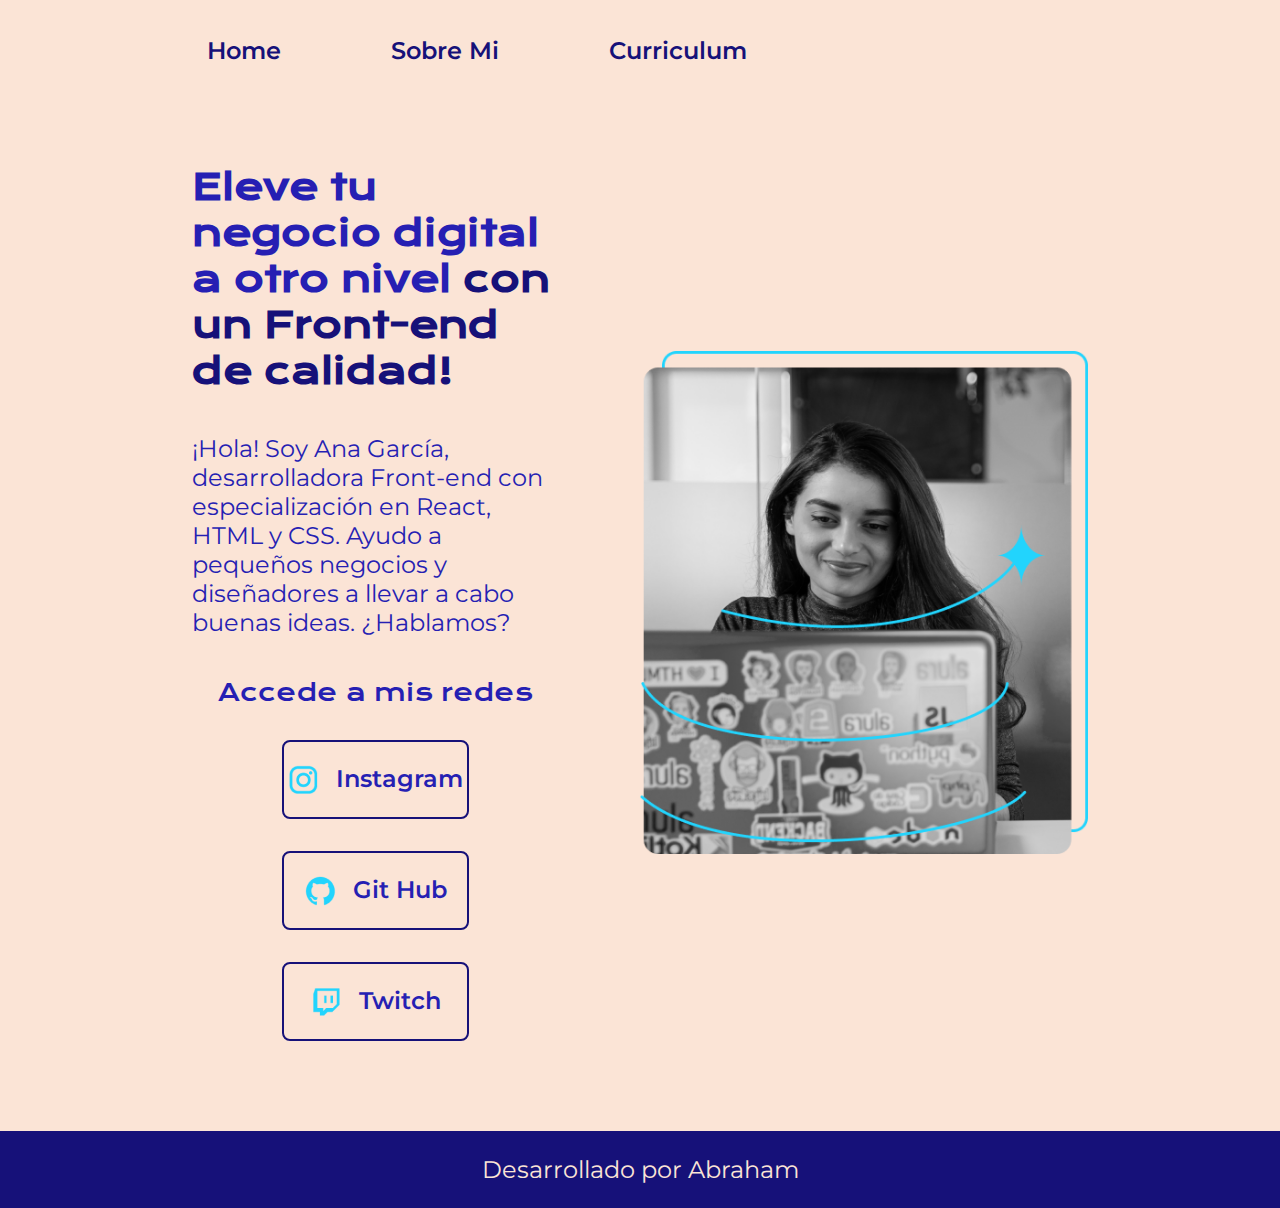
<file: index.html>
<!DOCTYPE html>
<html lang="es">
<head>
    <meta charset="UTF-8">
    <meta name="viewport" content="width=device-width, initial-scale=1.0">
    <title>Portafolio</title>
    <link rel="stylesheet" href="styles/style.css">
</head>
<body>
    <header class="header">
        <nav class="header__menu">
            <a href="index.html" class="header__menu__link">Home</a>
            <a href="about.html" class="header__menu__link">Sobre Mi</a>
            <a href="curriculum.html" class="header__menu__link">Curriculum</a>
        </nav>
    </header>
    <main class="presentacion">
        <section class="presentacion__contenido">    
            <h1 class="presentacion__contenido__titulo">
                Eleve tu negocio digital a otro nivel <strong class="titulo-destaque">con un Front-end de calidad!</strong>
            </h1>
            <p class="presentacion__contenido__texto">
                ¡Hola! Soy Ana García, desarrolladora Front-end con especialización en React, HTML y CSS. 
                Ayudo a pequeños negocios y diseñadores a llevar a cabo buenas ideas. ¿Hablamos?
            </p>
            <div class="presentacion__enlaces">
                <h2 class="presentacion__enlaces__subtitulos">Accede a mis redes</h2>
                <a href="https://www.instagram.com/" class="presentacion__enlaces__link">
                    <img src="assets/instagram.png" alt="">Instagram
                </a>
                <a href="https://www.github.com/" class="presentacion__enlaces__link">
                    <img src="assets/github.png" alt="">Git Hub
                </a>
                <a href="https://www.twitch.tv/" class="presentacion__enlaces__link">
                    <img src="assets/twitch.png" alt="">Twitch
                </a>
            </div>
        </section>
            <img src="assets/Imagem.png" alt="Imagen de Ana Garcia" class="presentacion__imagen">
    </main>
    <footer class="footer">
        <p>Desarrollado por Abraham</p>
    </footer>
</body>
</html>
</file>
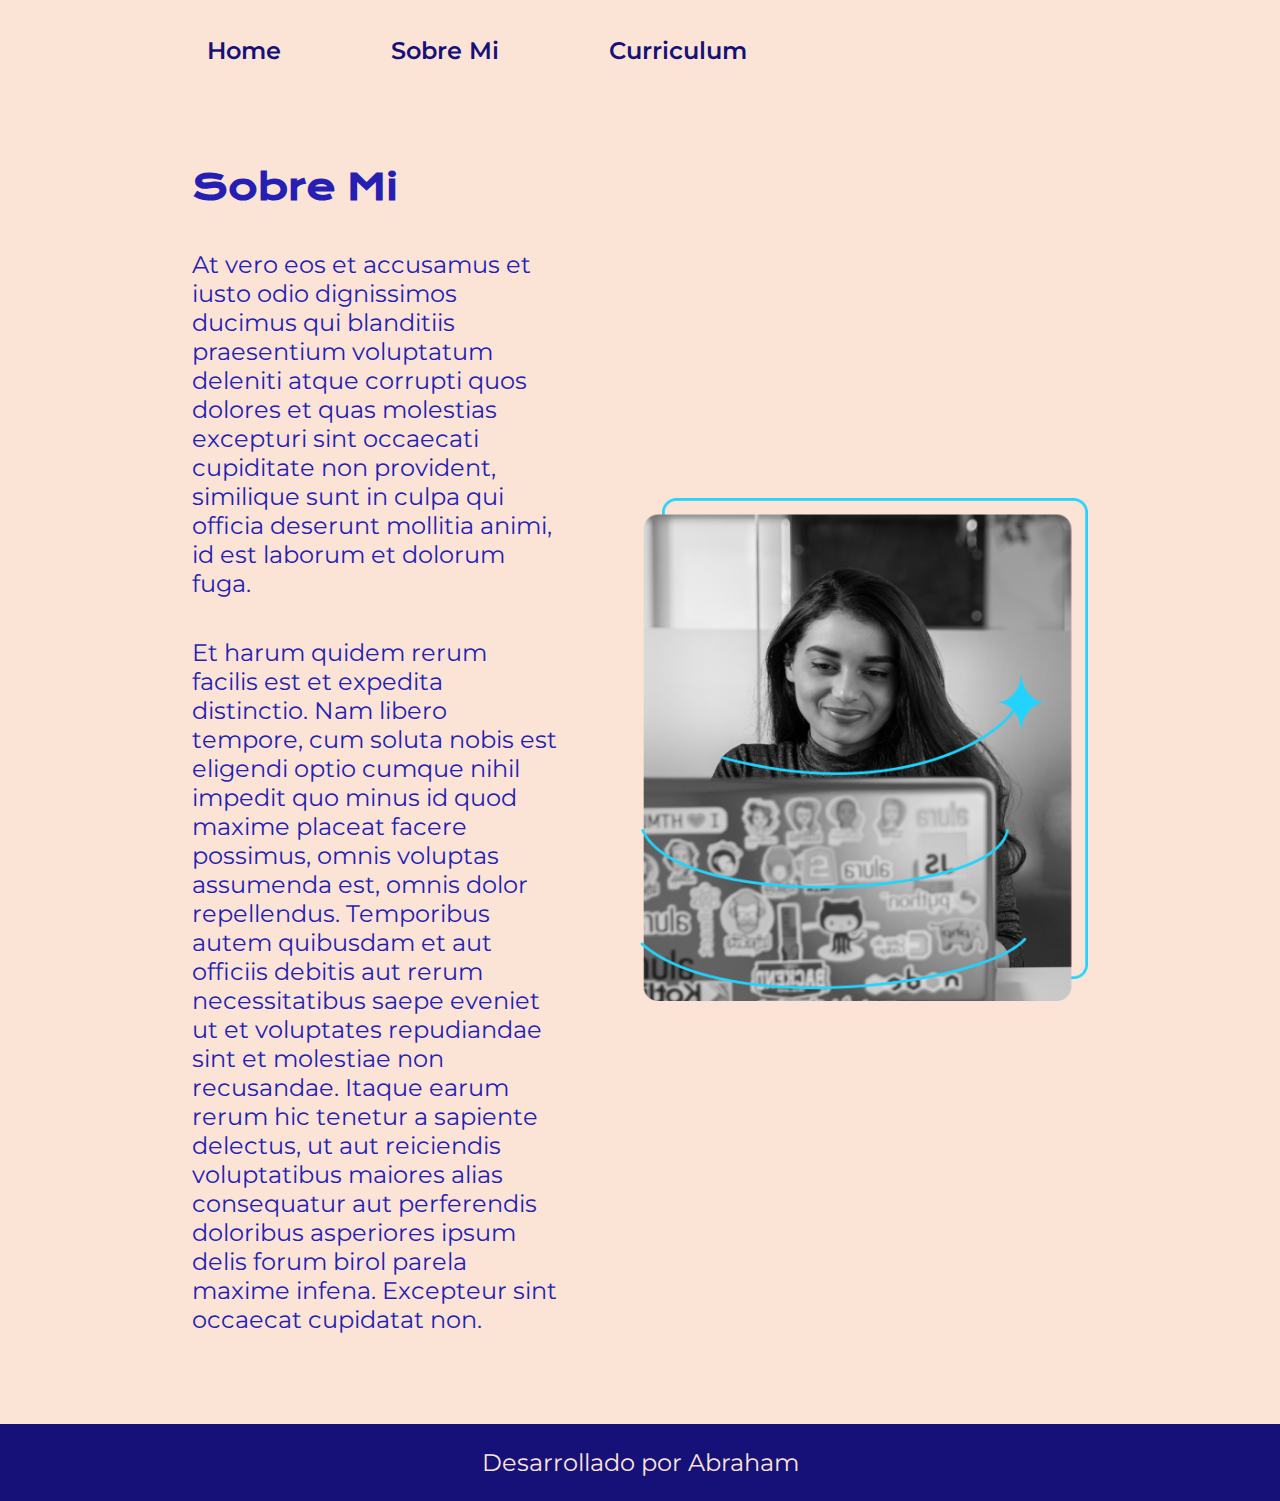
<file: about.html>
<!DOCTYPE html>
<html lang="es">
<head>
    <meta charset="UTF-8">
    <meta name="viewport" content="width=device-width, initial-scale=1.0">
    <title>Sobre Mi</title>
    <link rel="stylesheet" href="styles/style.css">
</head>
<body>
    <header class="header">
        <nav class="header__menu">
            <a href="index.html" class="header__menu__link">Home</a>
            <a href="about.html" class="header__menu__link">Sobre Mi</a>
            <a href="curriculum.html" class="header__menu__link">Curriculum</a>
        </nav>
    </header>
    <main class="presentacion">
        <section class="presentacion__contenido">
            <h1 class="presentacion__contenido__titulo">Sobre Mi</h1>
            <p class="presentacion__contenido__texto">
                At vero eos et accusamus et iusto odio dignissimos ducimus qui 
                blanditiis praesentium voluptatum deleniti atque corrupti quos 
                dolores et quas molestias excepturi sint occaecati cupiditate non 
                provident, similique sunt in culpa qui officia deserunt mollitia 
                animi, id est laborum et dolorum fuga.
            </p>
            <p class="presentacion__contenido__texto">
                Et harum quidem rerum facilis est et expedita distinctio. Nam 
                libero tempore, cum soluta nobis est eligendi optio cumque nihil 
                impedit quo minus id quod maxime placeat facere possimus, omnis 
                voluptas assumenda est, omnis dolor repellendus. Temporibus autem 
                quibusdam et aut officiis debitis aut rerum necessitatibus saepe 
                eveniet ut et voluptates repudiandae sint et molestiae non recusandae. 
                Itaque earum rerum hic tenetur a sapiente delectus, ut aut reiciendis 
                voluptatibus maiores alias consequatur aut perferendis doloribus 
                asperiores ipsum delis forum birol parela maxime infena. Excepteur 
                sint occaecat cupidatat non.
            </p>
        </section>
        <img src="assets/Imagem.png" alt="Imagen de Ana Garcia" class="presentacion__imagen">
    </main>
    <footer class="footer">
        <p>Desarrollado por Abraham</p>
    </footer>
</body>
</html>
</file>
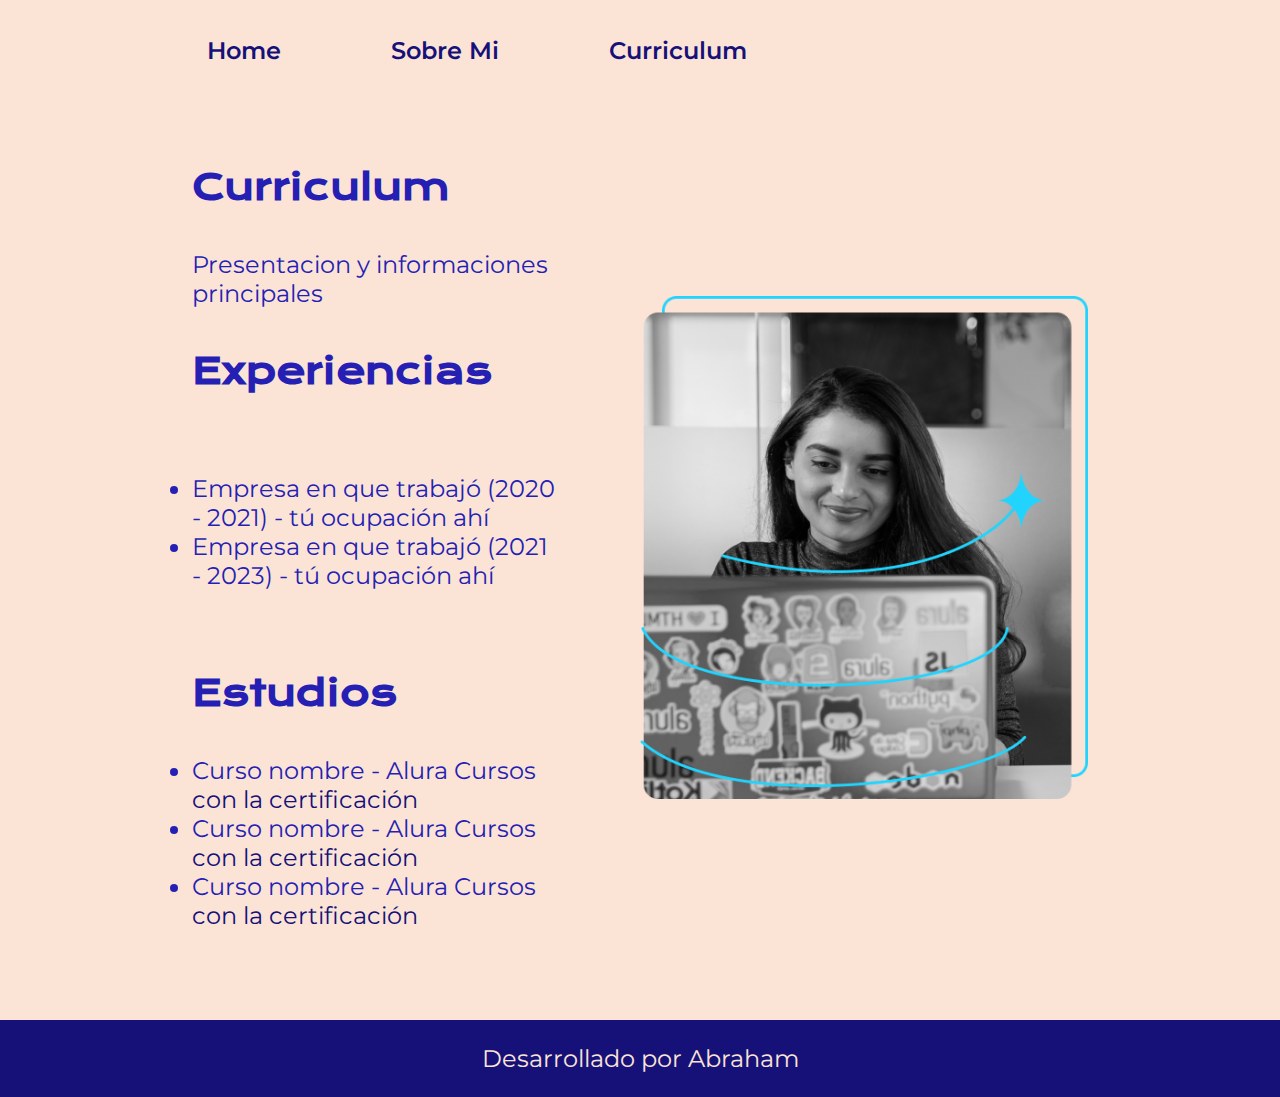
<file: curriculum.html>
<!DOCTYPE html>
<html lang="en">
<head>
    <meta charset="UTF-8">
    <meta name="viewport" content="width=device-width, initial-scale=1.0">
    <title>Curriculum</title>
    <link rel="stylesheet" href="styles/style.css">
</head>
<header class="header">
    <nav class="header__menu">
        <a href="index.html" class="header__menu__link">Home</a>
        <a href="about.html" class="header__menu__link">Sobre Mi</a>
        <a href="curriculum.html" class="header__menu__link">Curriculum</a>
    </nav>
</header>
<body>
    <main class="presentacion">
        <section class="presentacion__contenido">
            <h1 class="presentacion__contenido__titulo">
                Curriculum</h1>
                <p class="presentacion__contenido__texto">
                    Presentacion y informaciones principales
    
                </p>
                <h2 class="presentacion__contenido__titulo">Experiencias</h2>
                <p class="presentacion__contenido__texto">
                    <ul class="presentacion__contenido__texto">
                        <li> Empresa en que trabajó (2020 - 2021) - tú ocupación ahí </li>
                        <li> Empresa en que trabajó (2021 - 2023) - tú ocupación ahí </li>
                    </ul>
                </p>
                <h2 class="presentacion__contenido__titulo">Estudios</h2>
                <div class="presentacion__contenido__texto">
                    <ul class="presentacion__contenido__texto">
                        <li>Curso nombre - Alura Cursos <a href="linkdelacertificacion">con la certificación</a> </li>
                        <li>Curso nombre - Alura Cursos <a href="linkdelacertificacion">con la certificación</a></li>
                        <li>Curso nombre - Alura Cursos <a href="linkdelacertificacion">con la certificación</a></li>
                    </ul>
                </div>
               
        </section>
            <img src="./assets/Imagem.png" alt="Foto de Ana García desarrolando un proyecto" class="presentacion__imagen">
    </main>
    <footer class="footer">
        <p>Desarrollado por Abraham</p>
    </footer>
</body>
</html>
</file>
<file: styles/style.css>
@import url('https://fonts.googleapis.com/css2?family=Krona+One&family=Montserrat:ital,wght@0,100..900;1,100..900&display=swap');

:root{
    --color-primario: #FBE4D6;
    --color-secundario: #261FB3;
    --color-terceario: #161179;
    --color-hover: #0C0950;

    --fuente-montserrat: "Montserrat", sans-serif;
    --fuente-krona: "Krona One", sans-serif;
}


*{
    padding: 0;
    margin: 0;
}

body{
    background-color: var(--color-primario);
    color: var(--color-secundario);
    /*height: 100vh;*/
    box-sizing: border-box;
}


.header{
    padding: 2% 0% 0% 15%;
}

.header__menu {
    display: flex;
    gap: 80px;
}

.header__menu__link {
    text-decoration: none;
    color: var(--color-terceario);
    font-family: var(--fuente-montserrat);
    font-size: 1.5rem;
    font-weight: 600;
    
    padding: 10px 15px;
}

.header__menu__link:hover {
    color: #007bff;
}


.presentacion{
    display: flex;
    align-items: center;
    margin: 7% 15%;
    justify-content: space-between;
    gap: 82px;
}

.presentacion__contenido{
    width: 50%;
    display: flex;
    flex-direction: column;
    gap: 40px;
}

.presentacion__contenido__titulo{
    font-size: 2.25rem;
    font-family: var(--fuente-krona);
}

.titulo-destaque{
    color: var(--color-terceario);
}

.presentacion__contenido__texto{
    font-family: var(--fuente-montserrat);
    font-size: 1.5rem;
    
}

.presentacion__contenido__texto a{
    text-decoration: none;
    color: var(--color-terceario);
}

.presentacion__enlaces{
    display: flex;
    justify-content: space-between;
    flex-direction: column;
    align-items: center;
    gap: 32px;
}

.presentacion__enlaces__link{
    width: 50%;
    
    text-align: center;
    padding: 21.5px 0;
    border-radius: 8px;
    font-family: var(--fuente-montserrat);
    font-size: 1.5rem;
    font-weight: 600;
    text-decoration: none;
    color: var(--color-secundario);
    border: 2px solid;
    border-color: var(--color-terceario);
    display: flex;
    justify-content: center;
    gap: 16px;
}

.presentacion__enlaces__link:hover{
    background-color: var(--color-hover);
    padding: 3%;
    cursor: pointer;
    border: 2px solid #0000FF;
}

.presentacion__enlaces__subtitulos{
    font-size: 1.5rem;
    font-family: var(--fuente-krona) ;
    font-weight: 400;
}

.presentacion__imagen{
    width: 50%;
}

.footer{
    background-color: var(--color-terceario);
    padding: 1.5rem;
    color: var(--color-primario);
    text-align: center;
    font-size: 1.5rem;
    font-family: var(--fuente-montserrat);
    font-weight: 400;
}



/* Mobile */

@media (max-width: 1200px){
    .header{
        padding: 10%;
    }
    .header__menu{
        justify-content: center;
    }
    .presentacion{
        flex-direction: column-reverse;
        padding: 5%;
    }
    .presentacion__contenido{
        width: auto;
    }
}
</file>
